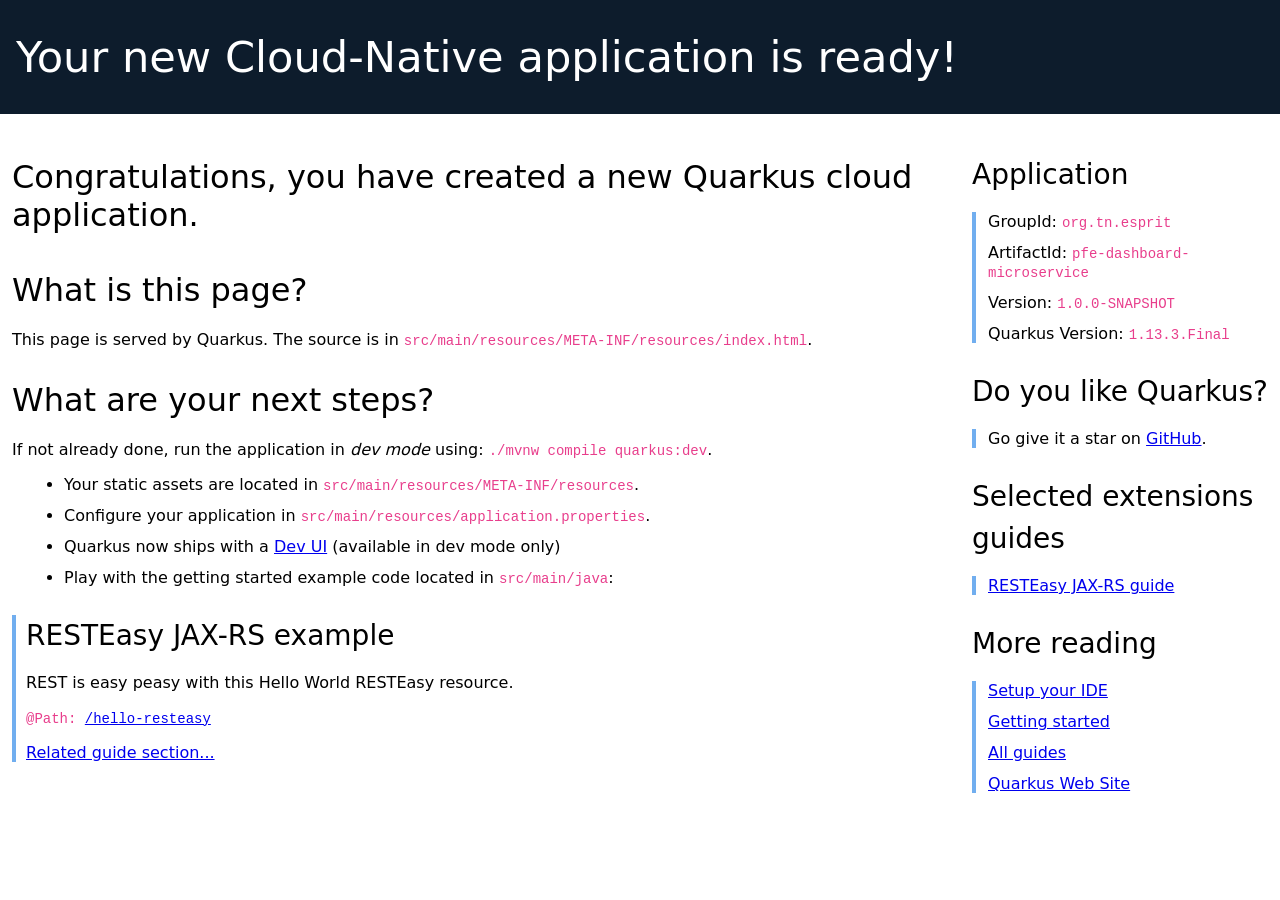
<file: pfe-dashboard-microservice/src/main/resources/META-INF/resources/index.html>
<!DOCTYPE html>
<html lang="en">
<head>
    <meta charset="UTF-8">
    <title>pfe-dashboard-microservice - 1.0.0-SNAPSHOT</title>
    <style>
        h1, h2, h3, h4, h5, h6 {
            margin-bottom: 0.5rem;
            font-weight: 400;
            line-height: 1.5;
        }

        h1 {
            font-size: 2.5rem;
        }

        h2 {
            font-size: 2rem
        }

        h3 {
            font-size: 1.75rem

        }

        h4 {
            font-size: 1.5rem
        }

        h5 {
            font-size: 1.25rem
        }

        h6 {
            font-size: 1rem
        }

        .lead {
            font-weight: 300;
            font-size: 2rem;
        }

        .banner {
            font-size: 2.7rem;
            margin: 0;
            padding: 2rem 1rem;
            background-color: #0d1c2c;
            color: white;
        }

        body {
            margin: 0;
            font-family: -apple-system, system-ui, "Segoe UI", Roboto, "Helvetica Neue", Arial, sans-serif, "Apple Color Emoji", "Segoe UI Emoji", "Segoe UI Symbol", "Noto Color Emoji";
        }

        code {
            font-family: SFMono-Regular, Menlo, Monaco, Consolas, "Liberation Mono", "Courier New", monospace;
            font-size: 87.5%;
            color: #e83e8c;
            word-break: break-word;
        }

        .left-column {
            padding: .75rem;
            max-width: 75%;
            min-width: 55%;
        }

        .right-column {
            padding: .75rem;
            max-width: 25%;
        }

        .container {
            display: flex;
            width: 100%;
        }

        li {
            margin: 0.75rem;
        }

        .right-section {
            margin-left: 1rem;
            padding-left: 0.5rem;
        }

        .right-section h3 {
            padding-top: 0;
            font-weight: 200;
        }

        .right-section ul {
            border-left: 0.3rem solid #71aeef;
            list-style-type: none;
            padding-left: 0;
        }

        .example-code {
            border-left: 0.3rem solid #71aeef;
            padding-left: 10px;
        }

        .example-code h3 {
            font-weight: 200;
        }
    </style>
</head>
<body>

<div class="banner lead">
    Your new Cloud-Native application is ready!
</div>

<div class="container">
    <div class="left-column">
        <p class="lead"> Congratulations, you have created a new Quarkus cloud application.</p>

        <h2>What is this page?</h2>

        <p>This page is served by Quarkus. The source is in
            <code>src/main/resources/META-INF/resources/index.html</code>.</p>

        <h2>What are your next steps?</h2>

        <p>If not already done, run the application in <em>dev mode</em> using: <code>./mvnw compile quarkus:dev</code>.
        </p>
        <ul>
            <li>Your static assets are located in <code>src/main/resources/META-INF/resources</code>.</li>
            <li>Configure your application in <code>src/main/resources/application.properties</code>.</li>
            <li>Quarkus now ships with a <a href="/q/dev/">Dev UI</a> (available in dev mode only)</li>
            <li>Play with the getting started example code located in <code>src/main/java</code>:</li>
        </ul>
                <div class="example-code">
            <h3>RESTEasy JAX-RS example</h3>
            <p>REST is easy peasy with this Hello World RESTEasy resource.</p>
            <p><code>@Path: <a href="/hello-resteasy" class="path-link" target="_blank">/hello-resteasy</a></code></p>
            <p><a href="https://quarkus.io/guides/getting-started#the-jax-rs-resources" class="guide-link" target="_blank">Related guide section...</a></p>
        </div>

    </div>
    <div class="right-column">
        <div class="right-section">
            <h3>Application</h3>
            <ul>
                <li>GroupId: <code>org.tn.esprit</code></li>
                <li>ArtifactId: <code>pfe-dashboard-microservice</code></li>
                <li>Version: <code>1.0.0-SNAPSHOT</code></li>
                <li>Quarkus Version: <code>1.13.3.Final</code></li>
            </ul>
        </div>
        <div class="right-section">
            <h3>Do you like Quarkus?</h3>
            <ul>
                <li>Go give it a star on <a href="https://github.com/quarkusio/quarkus">GitHub</a>.</li>
            </ul>
        </div>
        <div class="right-section">
            <h3>Selected extensions guides</h3>
            <ul>
                <li title="REST endpoint framework implementing JAX-RS and more"><a href="https://quarkus.io/guides/rest-json" target="_blank">RESTEasy JAX-RS guide</a></li>
            </ul>
        </div>
        <div class="right-section">
            <h3>More reading</h3>
            <ul>
                <li><a href="https://quarkus.io/guides/maven-tooling.html" target="_blank">Setup your IDE</a></li>
                <li><a href="https://quarkus.io/guides/getting-started.html" target="_blank">Getting started</a></li>
                <li><a href="https://quarkus.io/guides/" target="_blank">All guides</a></li>
                <li><a href="https://quarkus.io" target="_blank">Quarkus Web Site</a></li>
            </ul>
        </div>
    </div>
</div>
</body>
</html>
</file>
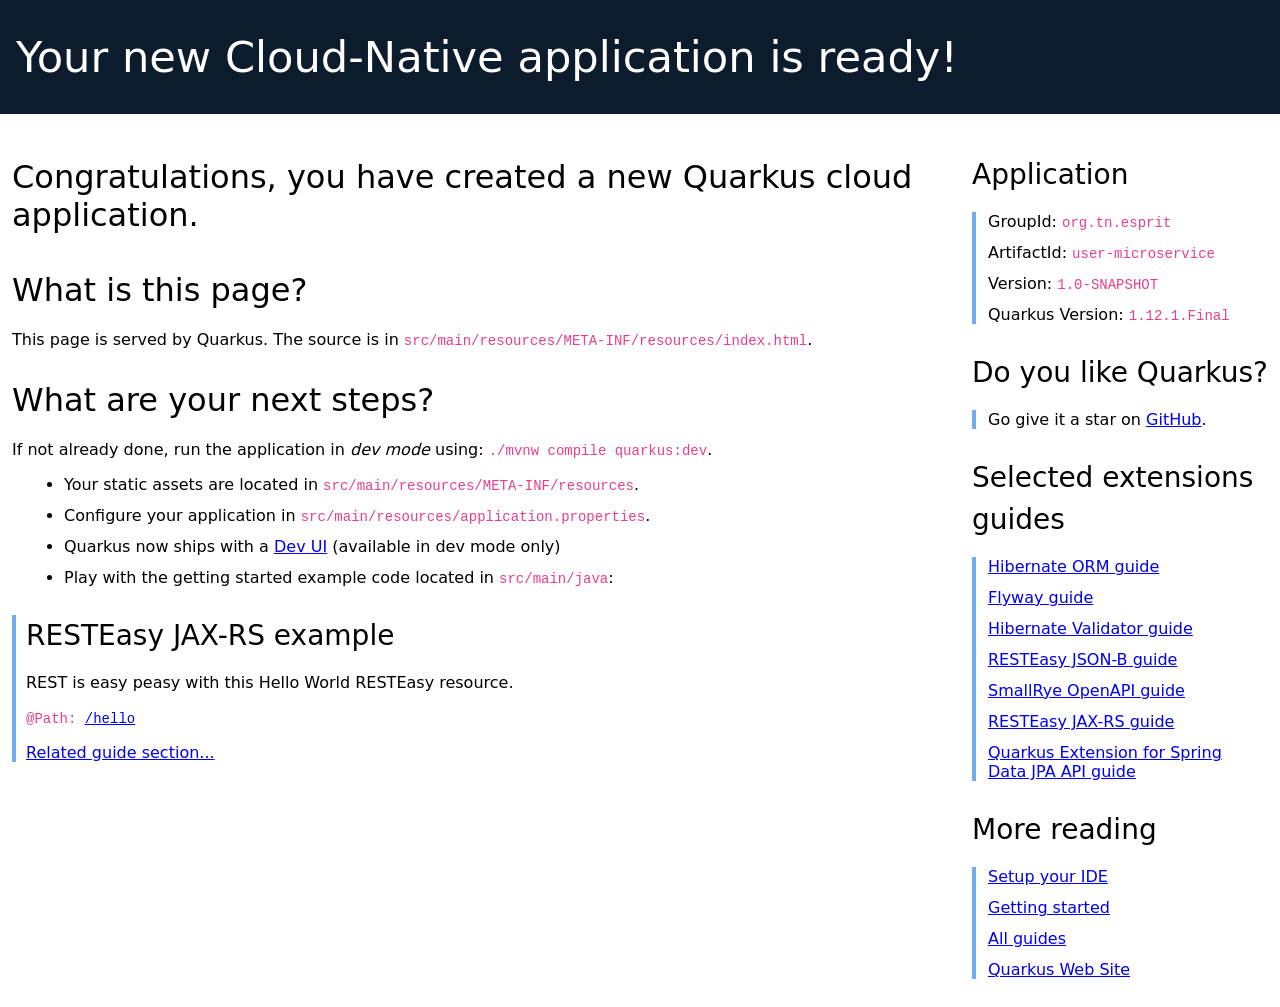
<file: pfe-objective-microservice/src/main/resources/META-INF/resources/index.html>
<!DOCTYPE html>
<html lang="en">
<head>
    <meta charset="UTF-8">
    <title>user-microservice - 1.0-SNAPSHOT</title>
    <style>
        h1, h2, h3, h4, h5, h6 {
            margin-bottom: 0.5rem;
            font-weight: 400;
            line-height: 1.5;
        }

        h1 {
            font-size: 2.5rem;
        }

        h2 {
            font-size: 2rem
        }

        h3 {
            font-size: 1.75rem

        }

        h4 {
            font-size: 1.5rem
        }

        h5 {
            font-size: 1.25rem
        }

        h6 {
            font-size: 1rem
        }

        .lead {
            font-weight: 300;
            font-size: 2rem;
        }

        .banner {
            font-size: 2.7rem;
            margin: 0;
            padding: 2rem 1rem;
            background-color: #0d1c2c;
            color: white;
        }

        body {
            margin: 0;
            font-family: -apple-system, system-ui, "Segoe UI", Roboto, "Helvetica Neue", Arial, sans-serif, "Apple Color Emoji", "Segoe UI Emoji", "Segoe UI Symbol", "Noto Color Emoji";
        }

        code {
            font-family: SFMono-Regular, Menlo, Monaco, Consolas, "Liberation Mono", "Courier New", monospace;
            font-size: 87.5%;
            color: #e83e8c;
            word-break: break-word;
        }

        .left-column {
            padding: .75rem;
            max-width: 75%;
            min-width: 55%;
        }

        .right-column {
            padding: .75rem;
            max-width: 25%;
        }

        .container {
            display: flex;
            width: 100%;
        }

        li {
            margin: 0.75rem;
        }

        .right-section {
            margin-left: 1rem;
            padding-left: 0.5rem;
        }

        .right-section h3 {
            padding-top: 0;
            font-weight: 200;
        }

        .right-section ul {
            border-left: 0.3rem solid #71aeef;
            list-style-type: none;
            padding-left: 0;
        }

        .example-code {
            border-left: 0.3rem solid #71aeef;
            padding-left: 10px;
        }

        .example-code h3 {
            font-weight: 200;
        }
    </style>
</head>
<body>

<div class="banner lead">
    Your new Cloud-Native application is ready!
</div>

<div class="container">
    <div class="left-column">
        <p class="lead"> Congratulations, you have created a new Quarkus cloud application.</p>

        <h2>What is this page?</h2>

        <p>This page is served by Quarkus. The source is in
            <code>src/main/resources/META-INF/resources/index.html</code>.</p>

        <h2>What are your next steps?</h2>

        <p>If not already done, run the application in <em>dev mode</em> using: <code>./mvnw compile quarkus:dev</code>.
        </p>
        <ul>
            <li>Your static assets are located in <code>src/main/resources/META-INF/resources</code>.</li>
            <li>Configure your application in <code>src/main/resources/application.properties</code>.</li>
            <li>Quarkus now ships with a <a href="/q/dev/">Dev UI</a> (available in dev mode only)</li>
            <li>Play with the getting started example code located in <code>src/main/java</code>:</li>
        </ul>
        <div class="example-code">
            <h3>RESTEasy JAX-RS example</h3>
            <p>REST is easy peasy with this Hello World RESTEasy resource.</p>
            <p><code>@Path: <a href="/hello" class="path-link" target="_blank">/hello</a></code></p>
            <p><a href="https://quarkus.io/guides/getting-started#the-jax-rs-resources" class="guide-link"
                  target="_blank">Related guide section...</a></p>
        </div>

    </div>
    <div class="right-column">
        <div class="right-section">
            <h3>Application</h3>
            <ul>
                <li>GroupId: <code>org.tn.esprit</code></li>
                <li>ArtifactId: <code>user-microservice</code></li>
                <li>Version: <code>1.0-SNAPSHOT</code></li>
                <li>Quarkus Version: <code>1.12.1.Final</code></li>
            </ul>
        </div>
        <div class="right-section">
            <h3>Do you like Quarkus?</h3>
            <ul>
                <li>Go give it a star on <a href="https://github.com/quarkusio/quarkus">GitHub</a>.</li>
            </ul>
        </div>
        <div class="right-section">
            <h3>Selected extensions guides</h3>
            <ul>
                <li title="Define your persistent model with Hibernate ORM and JPA"><a
                        href="https://quarkus.io/guides/hibernate-orm" target="_blank">Hibernate ORM guide</a></li>
                <li title="Handle your database schema migrations"><a href="https://quarkus.io/guides/flyway"
                                                                      target="_blank">Flyway guide</a></li>
                <li title="Validate object properties (field, getter) and method parameters for your beans (REST, CDI, JPA)">
                    <a href="https://quarkus.io/guides/validation" target="_blank">Hibernate Validator guide</a></li>
                <li title="JSON-B serialization support for RESTEasy"><a href="https://quarkus.io/guides/rest-json"
                                                                         target="_blank">RESTEasy JSON-B guide</a></li>
                <li title="Document your REST APIs with OpenAPI - comes with Swagger UI"><a
                        href="https://quarkus.io/guides/openapi-swaggerui" target="_blank">SmallRye OpenAPI guide</a>
                </li>
                <li title="REST endpoint framework implementing JAX-RS and more"><a
                        href="https://quarkus.io/guides/rest-json" target="_blank">RESTEasy JAX-RS guide</a></li>
                <li title="Use Spring Data JPA annotations to create your data access layer"><a
                        href="https://quarkus.io/guides/spring-data-jpa" target="_blank">Quarkus Extension for Spring
                    Data JPA API guide</a></li>
            </ul>
        </div>
        <div class="right-section">
            <h3>More reading</h3>
            <ul>
                <li><a href="https://quarkus.io/guides/maven-tooling.html" target="_blank">Setup your IDE</a></li>
                <li><a href="https://quarkus.io/guides/getting-started.html" target="_blank">Getting started</a></li>
                <li><a href="https://quarkus.io/guides/" target="_blank">All guides</a></li>
                <li><a href="https://quarkus.io" target="_blank">Quarkus Web Site</a></li>
            </ul>
        </div>
    </div>
</div>
</body>
</html>
</file>
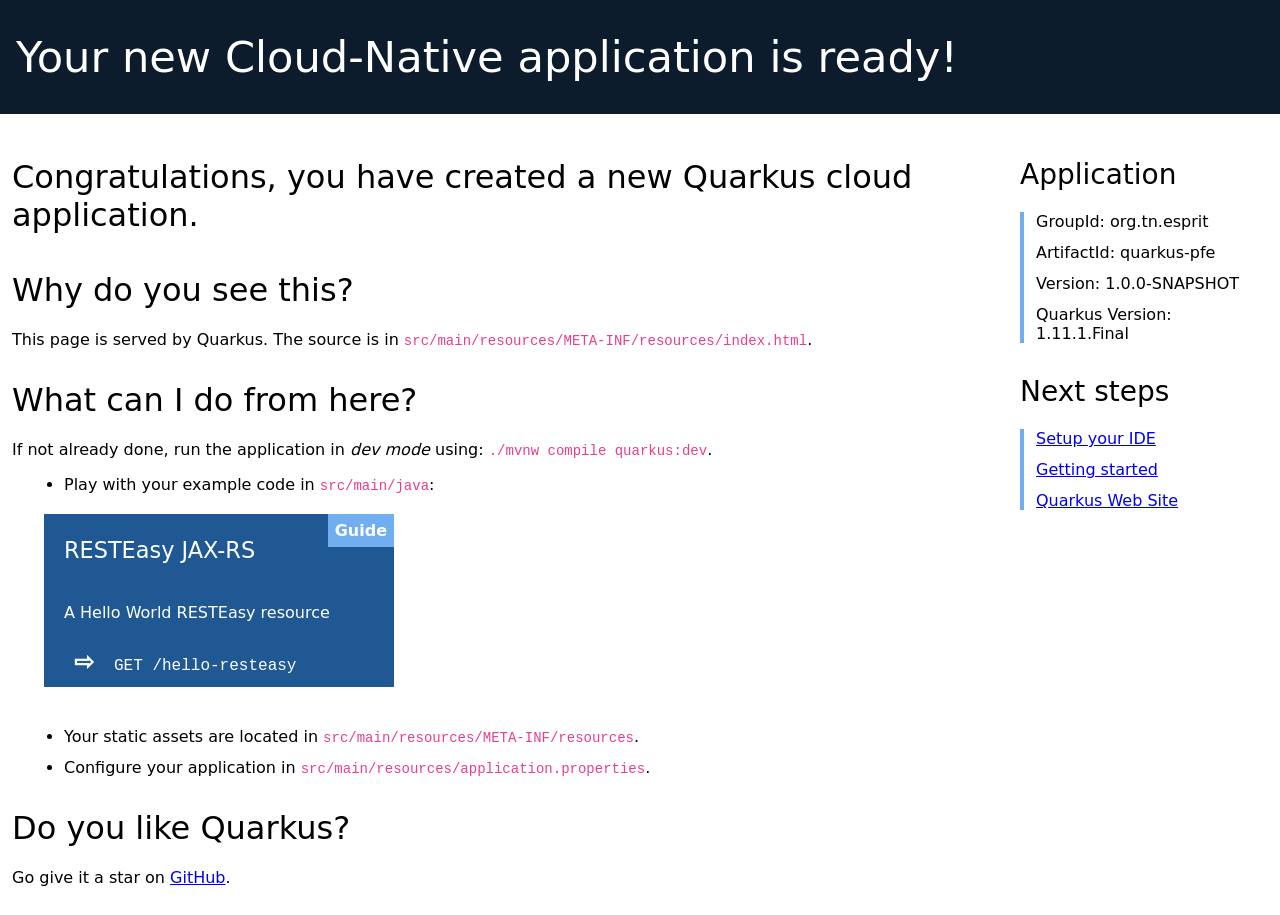
<file: pfe-workflow-application/src/main/resources/META-INF/resources/index.html>
<!DOCTYPE html>
<html lang="en">
<head>
    <meta charset="UTF-8">
    <title>quarkus-pfe - 1.0.0-SNAPSHOT</title>
    <style>
        h1, h2, h3, h4, h5, h6 {
            margin-bottom: 0.5rem;
            font-weight: 400;
            line-height: 1.5;
        }

        h1 {
            font-size: 2.5rem;
        }

        h2 {
            font-size: 2rem
        }

        h3 {
            font-size: 1.75rem
        }

        h4 {
            font-size: 1.5rem
        }

        h5 {
            font-size: 1.25rem
        }

        h6 {
            font-size: 1rem
        }

        .lead {
            font-weight: 300;
            font-size: 2rem;
        }

        .banner {
            font-size: 2.7rem;
            margin: 0;
            padding: 2rem 1rem;
            background-color: #0d1c2c;
            color: white;
        }

        body {
            margin: 0;
            font-family: -apple-system, system-ui, "Segoe UI", Roboto, "Helvetica Neue", Arial, sans-serif, "Apple Color Emoji", "Segoe UI Emoji", "Segoe UI Symbol", "Noto Color Emoji";
        }

        code {
            font-family: SFMono-Regular, Menlo, Monaco, Consolas, "Liberation Mono", "Courier New", monospace;
            font-size: 87.5%;
            color: #e83e8c;
            word-break: break-word;
        }

        .left-column {
            padding: .75rem;
            max-width: 75%;
            min-width: 55%;
        }

        .right-column {
            padding: .75rem;
            max-width: 25%;
        }

        .container {
            display: flex;
            width: 100%;
        }

        li {
            margin: 0.75rem;
        }

        .right-section {
            margin-left: 1rem;
            padding-left: 0.5rem;
        }

        .right-section h3 {
            padding-top: 0;
            font-weight: 200;
        }

        .right-section ul {
            border-left: 0.3rem solid #71aeef;
            list-style-type: none;
            padding-left: 0;
        }

        .examples {
            display: flex;
            flex-wrap: wrap;
            margin: 20px 0 20px -40px;
        }

        .example {
            display: flex;
            margin-left: 20px;
            margin-bottom: 20px;
            flex-direction: column;
            width: 350px;
            background-color: #205894;
            color: white;
        }

        .example code {
            color: lightgrey;
        }

        .example-header {
            padding: 20px;
            display: flex;
            position: relative;
        }

        .example-header h4 {
            margin: 0;
            font-size: 1.4rem;
            flex-grow: 1;
            line-height: 1.5;
        }

        .example-description {
            padding: 0 20px;
            flex-grow: 1;
        }

        .example-paths {
            display: flex;
            flex-direction: column;
        }

        .example-paths a {
            display: block;
            background-color: transparent;
            font-family: SFMono-Regular, Menlo, Monaco, Consolas, "Liberation Mono", "Courier New", monospace;
            color: white;
            padding: 10px;
            text-decoration: none;
        }

        .example-paths a:before {
            content: '⇨';
            font-weight: bold;
            font-size: 1.5rem;
            margin: 20px;
        }

        .example-paths a:hover {
            background-color: #0d1c2c;
        }

        .guide-link {
            background-color: #71aeef;
            position: absolute;
            color: white;
            text-decoration: none;
            top: 0;
            right: 0;
            padding: 7px;
            font-weight: bold;
        }

        .guide-link:hover {
            background-color: #0d1c2c;
        }
    </style>
</head>
<body>

<div class="banner lead">
    Your new Cloud-Native application is ready!
</div>

<div class="container">
    <div class="left-column">
        <p class="lead"> Congratulations, you have created a new Quarkus cloud application.</p>

        <h2>Why do you see this?</h2>

        <p>This page is served by Quarkus. The source is in
            <code>src/main/resources/META-INF/resources/index.html</code>.</p>

        <h2>What can I do from here?</h2>

        <p>If not already done, run the application in <em>dev mode</em> using: <code>./mvnw compile quarkus:dev</code>.
        </p>
        <ul>
            <li>Play with your example code in <code>src/main/java</code>:
                <div class="examples">
<div class="example">
    <div class="example-header">
        <h4>RESTEasy JAX-RS</h4>
        <a href="https://quarkus.io/guides/rest-json" target="_blank" class="guide-link">Guide</a>
    </div>
    <div class="example-description">
        <p>A Hello World RESTEasy resource</p>

    </div>
    <div class="example-paths">
        <a href="/hello-resteasy" class="path-link" target="_blank">GET /hello-resteasy</a>
    </div>
</div>

                </div>
            </li>
            <li>Your static assets are located in <code>src/main/resources/META-INF/resources</code>.</li>
            <li>Configure your application in <code>src/main/resources/application.properties</code>.</li>
        </ul>
        <h2>Do you like Quarkus?</h2>
        <p>Go give it a star on <a href="https://github.com/quarkusio/quarkus">GitHub</a>.</p>
    </div>
    <div class="right-column">
        <div class="right-section">
            <h3>Application</h3>
            <ul>
                <li>GroupId: org.tn.esprit</li>
                <li>ArtifactId: quarkus-pfe</li>
                <li>Version: 1.0.0-SNAPSHOT</li>
                <li>Quarkus Version: 1.11.1.Final</li>
            </ul>
        </div>
        <div class="right-section">
            <h3>Next steps</h3>
            <ul>
                <li><a href="https://quarkus.io/guides/maven-tooling.html" target="_blank">Setup your IDE</a></li>
                <li><a href="https://quarkus.io/guides/getting-started.html" target="_blank">Getting started</a></li>
                <li><a href="https://quarkus.io" target="_blank">Quarkus Web Site</a></li>
            </ul>
        </div>
    </div>
</div>
</body>
</html>
</file>
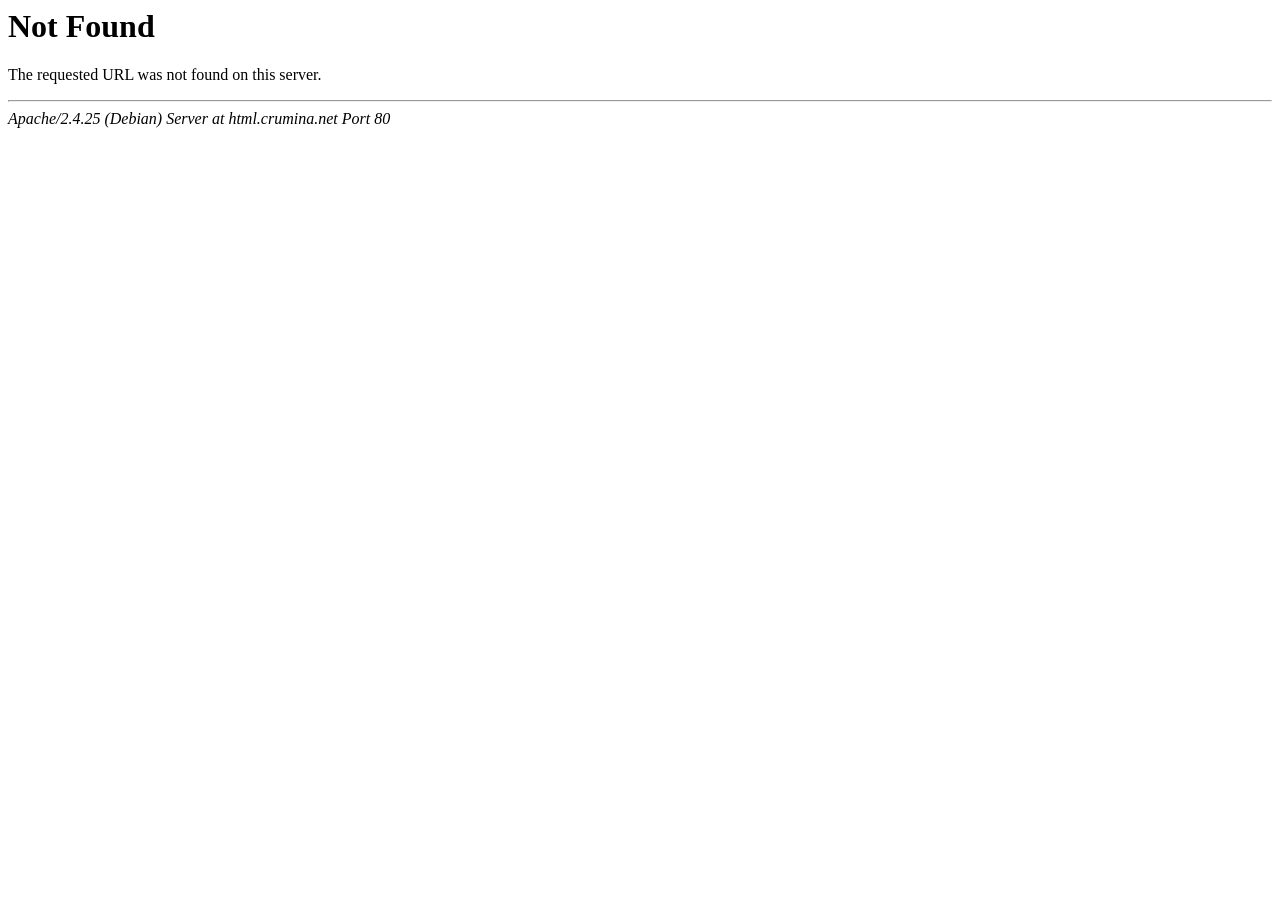
<file: docker/weavin/login/resources/img/leaflet-img/layers-2x.html>
<!DOCTYPE HTML PUBLIC "-//IETF//DTD HTML 2.0//EN">
<html><head>
<title>404 Not Found</title>
</head><body>
<h1>Not Found</h1>
<p>The requested URL was not found on this server.</p>
<hr>
<address>Apache/2.4.25 (Debian) Server at html.crumina.net Port 80</address>
</body></html>
</file>
